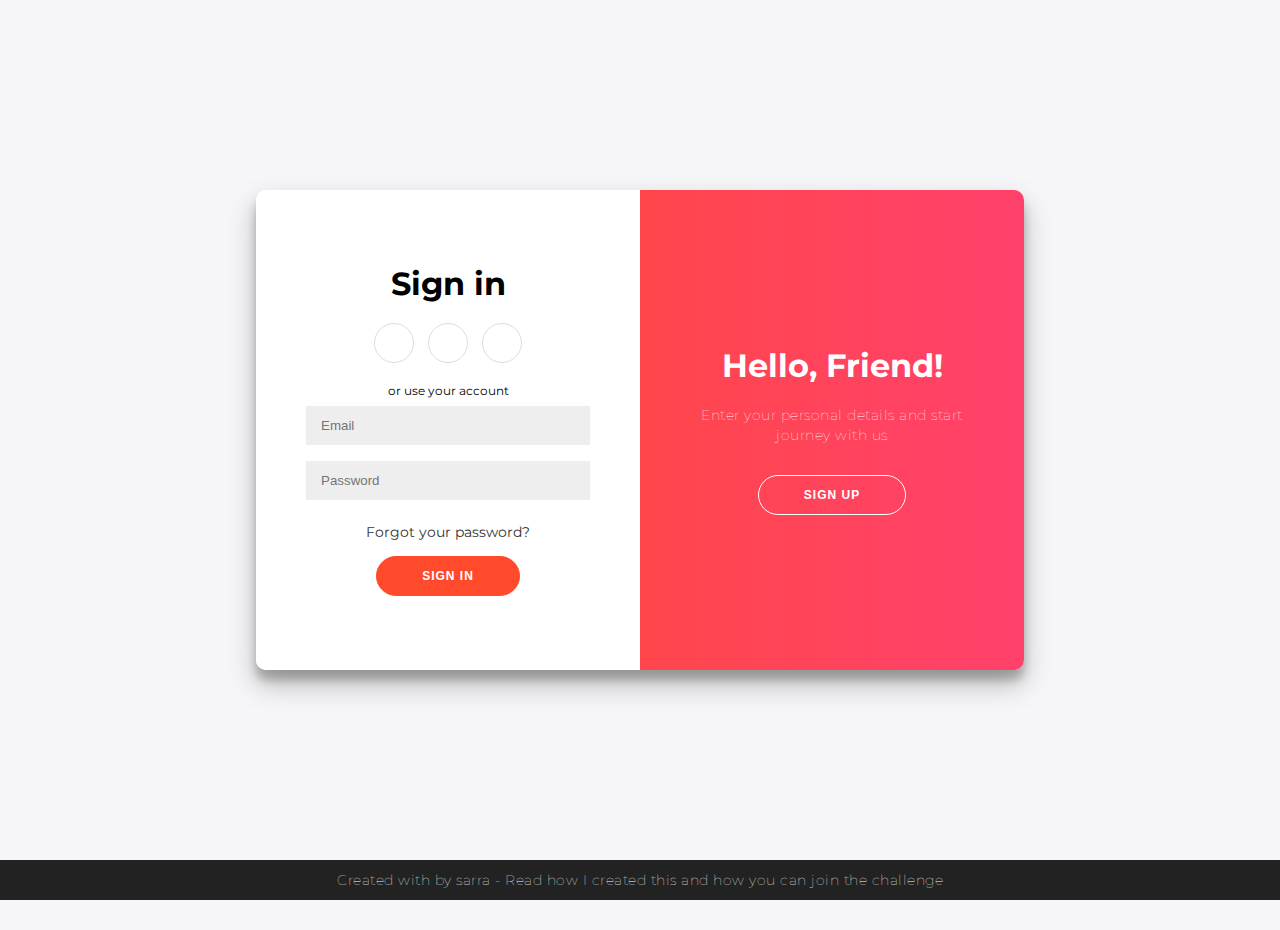
<file: account.html>
<!DOCTYPE html>
<html lang="en">
  <head>
    <meta charset="UTF-8" />
    <meta http-equiv="X-UA-Compatible" content="IE=edge" />
    <meta name="viewport" content="width=device-width, initial-scale=1.0" />
    <title>Document</title>
    <link rel="stylesheet" href="account.css" />
    <link
      rel="stylesheet"
      href="https://cdnjs.cloudflare.com/ajax/libs/font-awesome/6.3.0/css/all.min.css"
      integrity="sha512-SzlrxWUlpfuzQ+pcUCosxcglQRNAq/DZjVsC0lE40xsADsfeQoEypE+enwcOiGjk/bSuGGKHEyjSoQ1zVisanQ=="
      crossorigin="anonymous"
      referrerpolicy="no-referrer"
    />
  </head>
  <body>
    
    <div class="container" id="container">
      <div class="form-container sign-up-container">
        <form action="#">
          <h1>Create Account</h1>
          <div class="social-container">
            <a href="#" class="social"><i class="fab fa-facebook-f"></i></a>
            <a href="#" class="social"><i class="fab fa-google-plus-g"></i></a>
            <a href="#" class="social"><i class="fab fa-linkedin-in"></i></a>
          </div>
          <span>or use your email for registration</span>
          <input type="text" placeholder="Name" />
          <input type="email" placeholder="Email" />
          <input type="password" placeholder="Password" />
          <button>Sign Up</button>
        </form>
      </div>
      <div class="form-container sign-in-container">
        <form action="#">
          <h1>Sign in</h1>
          <div class="social-container">
            <a href="#" class="social"><i class="fab fa-facebook-f"></i></a>
            <a href="#" class="social"><i class="fab fa-google-plus-g"></i></a>
            <a href="#" class="social"><i class="fab fa-linkedin-in"></i></a>
          </div>
          <span>or use your account</span>
          <input type="email" placeholder="Email" />
          <input type="password" placeholder="Password" />
          <a href="#">Forgot your password?</a>
          <button>Sign In</button>
        </form>
      </div>
      <div class="overlay-container">
        <div class="overlay">
          <div class="overlay-panel overlay-left">
            <h1>Welcome Back!</h1>
            <p>
              To keep connected with us please login with your personal info
            </p>
            <button class="ghost" id="signIn">Sign In</button>
          </div>
          <div class="overlay-panel overlay-right">
            <h1>Hello, Friend!</h1>
            <p>Enter your personal details and start journey with us</p>
            <button class="ghost" id="signUp">Sign Up</button>
          </div>
        </div>
      </div>
    </div>

    <footer>
      <p>
        Created with <i class="fa fa-heart"></i> by sarra - Read how I created
        this and how you can join the challenge
      </p>
    </footer>
    <script src="account.js"></script>
  </body>
</html>
</file>
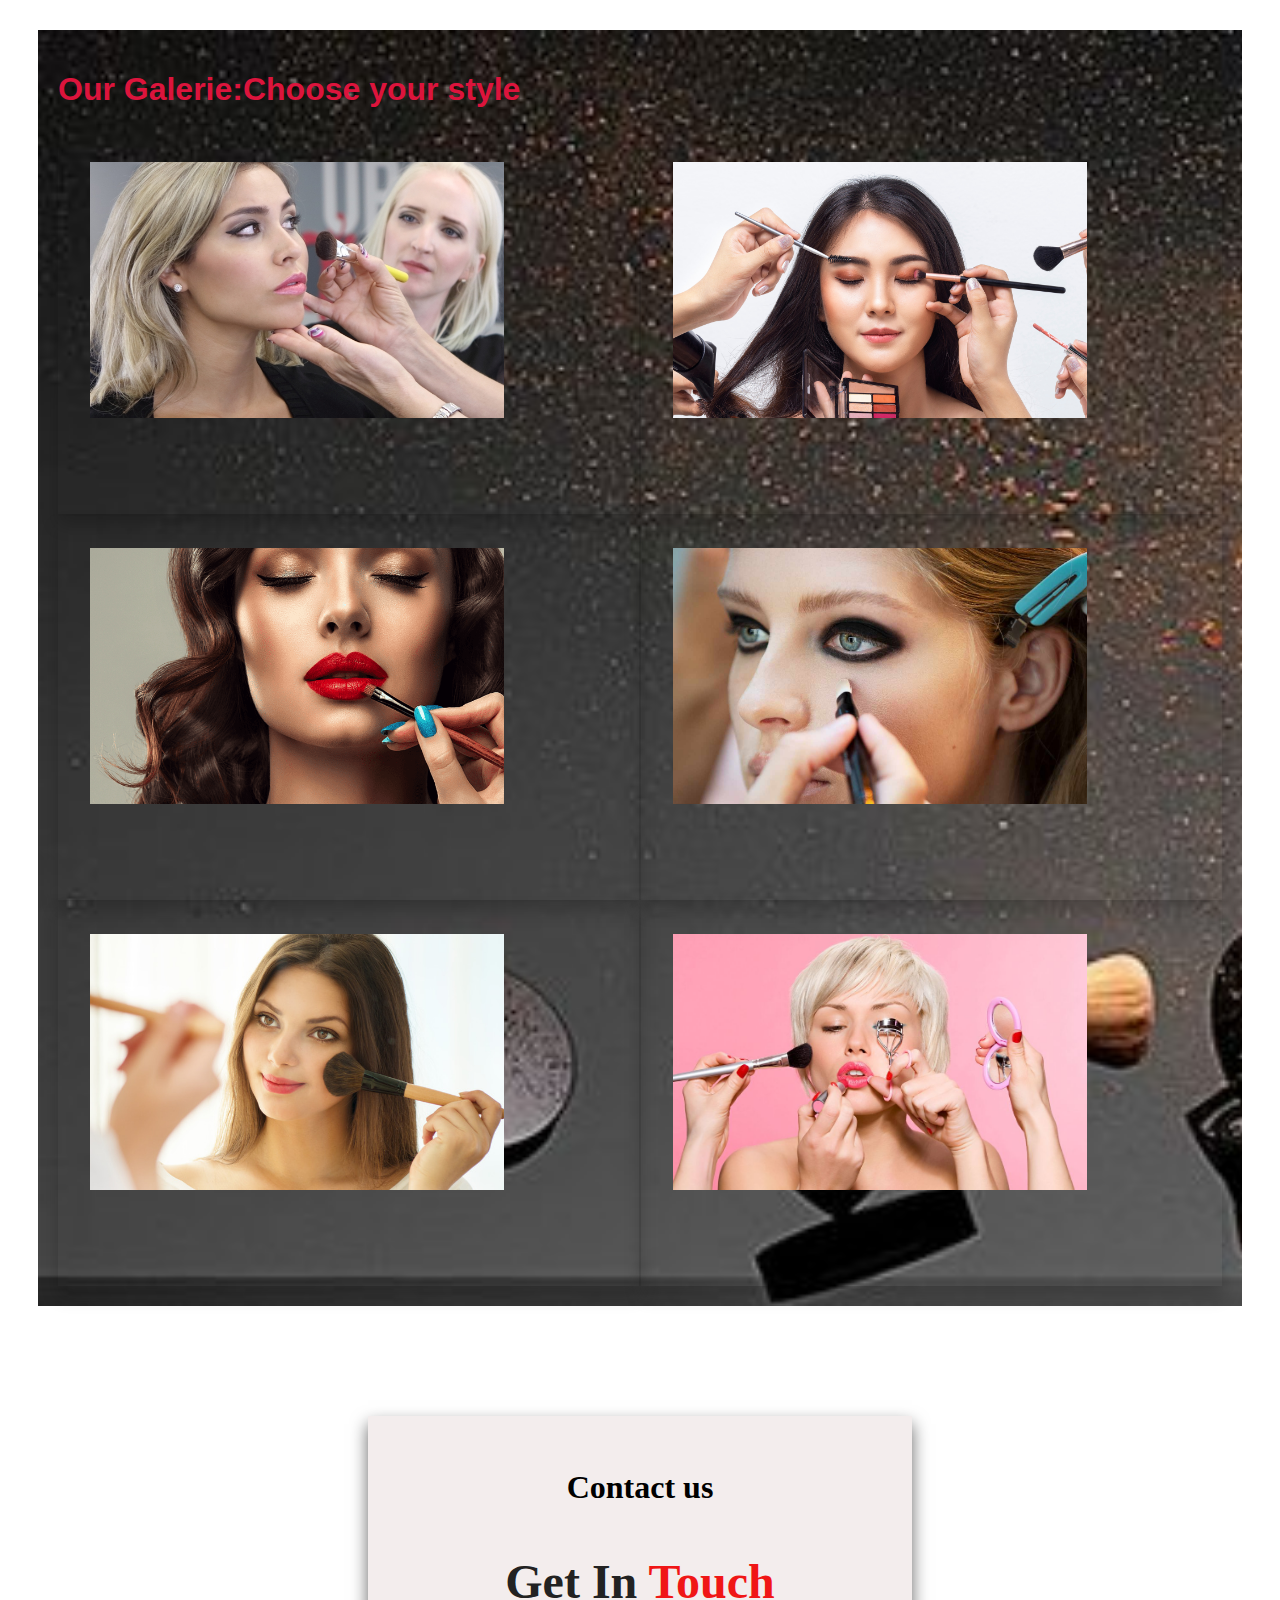
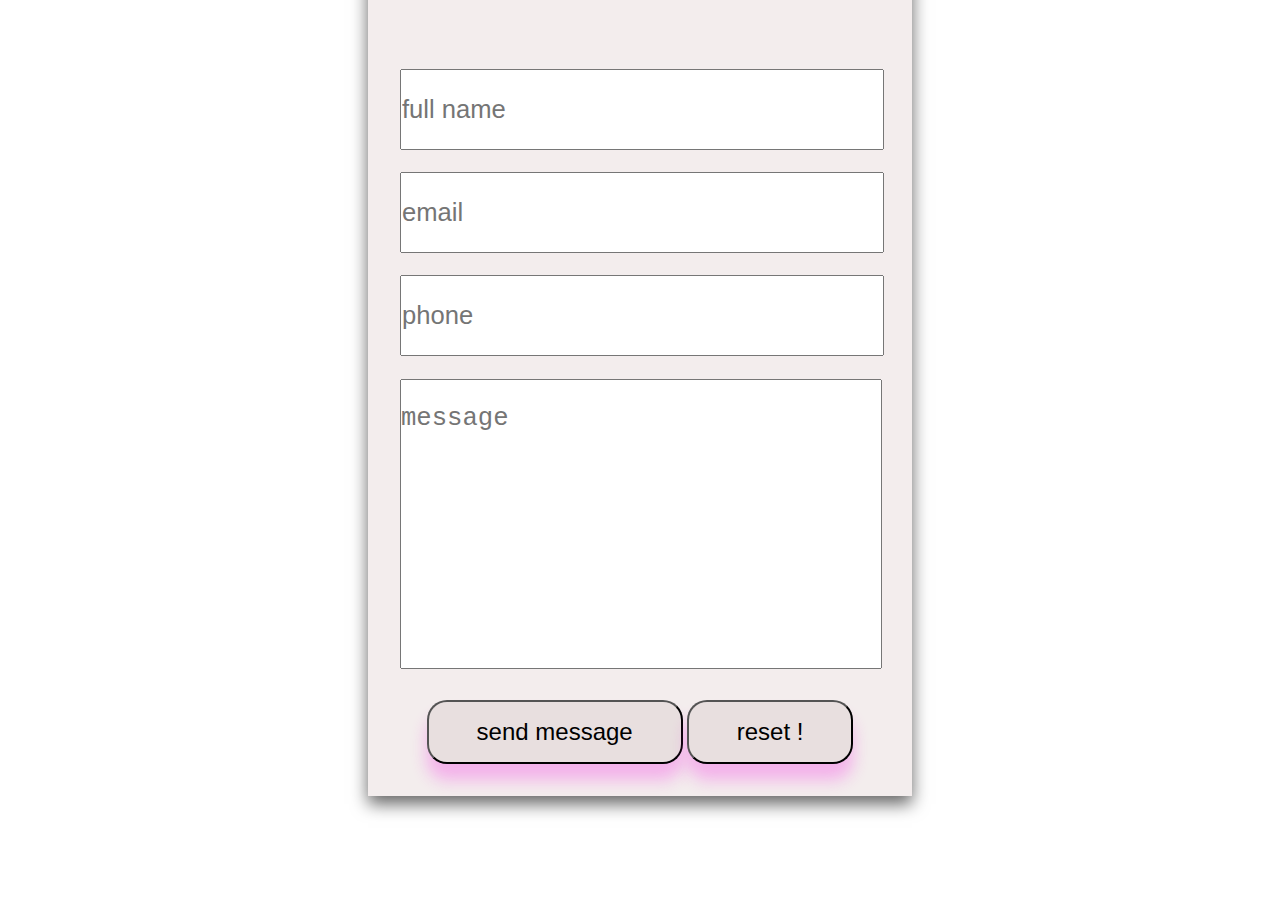
<file: page1.html>
<!DOCTYPE html>
<html lang="en">
  <head>
    <meta charset="UTF-8" />
    <meta http-equiv="X-UA-Compatible" content="IE=edge" />
    <meta name="viewport" content="width=device-width, initial-scale=1.0" />
    <title>galerie</title>
    <link rel="icon" href="/images/make.png" />
    <link rel="stylesheet" href="style1.css" />
    <link
      rel="stylesheet"
      href="https://cdnjs.cloudflare.com/ajax/libs/font-awesome/6.3.0/css/all.min.css"
      integrity="sha512-SzlrxWUlpfuzQ+pcUCosxcglQRNAq/DZjVsC0lE40xsADsfeQoEypE+enwcOiGjk/bSuGGKHEyjSoQ1zVisanQ=="
      crossorigin="anonymous"
      referrerpolicy="no-referrer"
    />
  </head>
  <body>
    <section class="galerie" id="galerie">
      <h1 class="heading"><span> Our Galerie:Choose your style</span></h1>
      
      <div class="box-container">
        <div class="box">
          <img src="/images/galerie1.jpg" />
          <div class="content">
            <h3>eyliner</h3>
            <p></p>
            <a href="" class="btn">read more</a>
          </div>
        </div>

        <div class="box">
          <img src="/images/Galerie2.jpg" />
          <div class="content">
            <h3>hair</h3>
            <p></p>
            <a href="" class="btn">read more</a>
          </div>
        </div>

        <div class="box">
          <img src="/images/GAlerie3.png" />
          <div class="content">
            <h3>lips</h3>
            <p></p>
            <a href="" class="btn">read more</a>
          </div>
        </div>

        <div class="box">
          <img src="/images/galerie4.jpg" />
          <div class="content">
            <h3>Style 4</h3>
            <p></p>
            <a href="" class="btn">read more</a>
          </div>
        </div>
        <div class="box">
          <img src="/images/galerie5.jpg" />
          <div class="content">
            <h3>Style 5</h3>
            <p></p>
            <a href="" class="btn">read more</a>
          </div>
        </div>
        <div class="box">
          <img src="/images/galerie6.jpg" />
          <div class="content">
            <h3>Style 6</h3>
            <p></p>
            <a href="" class="btn">read more</a>
          </div>
        </div>
      </div>
    </section>

    <!--deuxieme partie-->
    <section class="msg" id="#msg">
      <form id="myform">
        <h1 id="contact us">Contact us</h1>
        <h3>Get In <span>Touch</span></h3>
        <input type="text" placeholder="full name" class="box" id="text" />
        <input type="email" placeholder="email" class="box" id="email" />
        <input type="number" placeholder="phone" class="box" id="numberphone" />
        <textarea
          placeholder="message"
          class="box"
          cols="30"
          rows="10"
        ></textarea>

        <input type="submit" value="send message" class="btn" />
        <input type="reset" value="reset !" class="btn" onclick="" />
      </form>
    </section>
    <script src="page1.js"></script>
    
  </body>
</html>
</file>
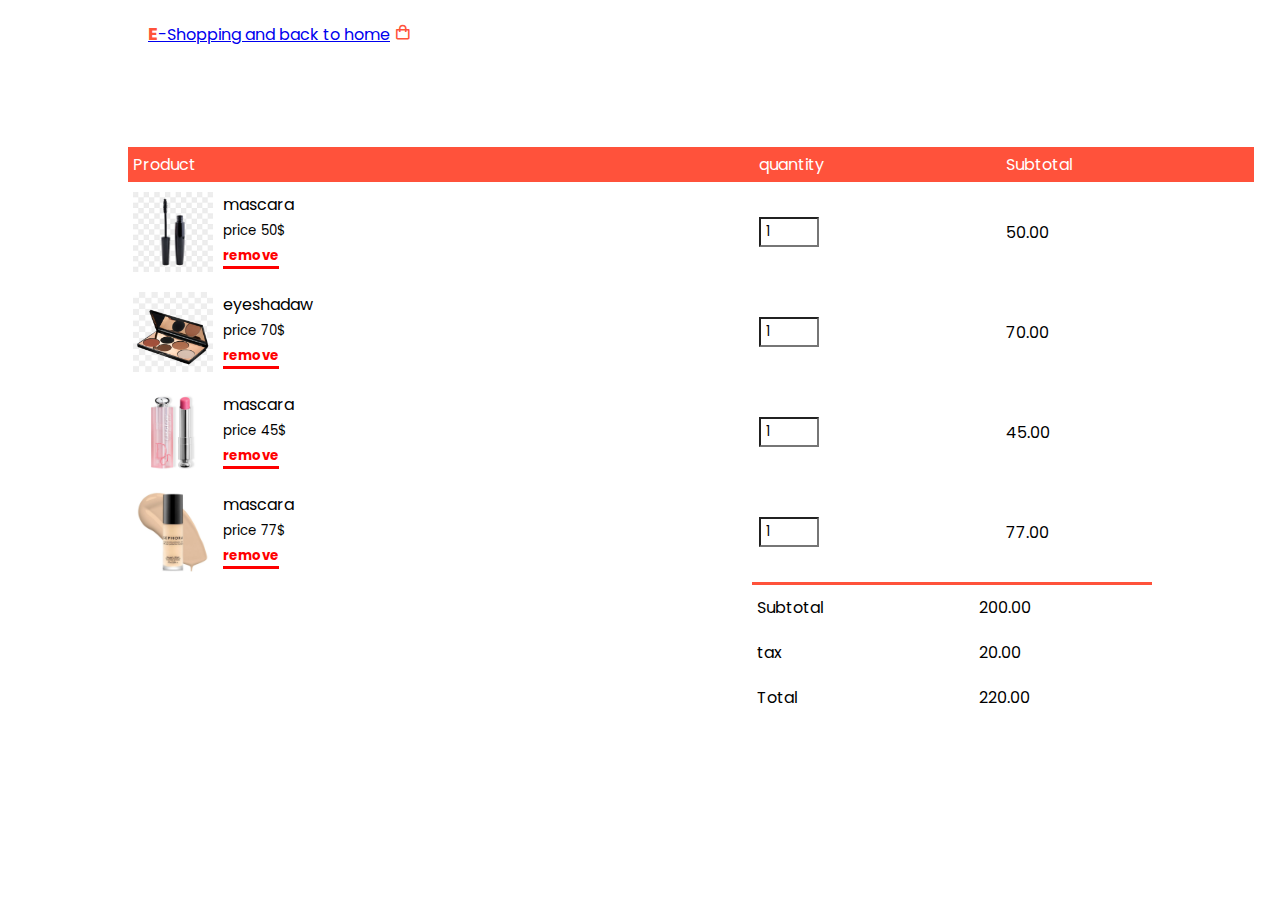
<file: page2.html>
<!DOCTYPE html>
<html lang="en">
  <head>
    <meta charset="UTF-8" />
    <meta http-equiv="X-UA-Compatible" content="IE=edge" />
    <meta name="viewport" content="width=device-width, initial-scale=1.0" />
    <title>Shop</title>
    <link
      href="https://unpkg.com/boxicons@2.1.4/css/boxicons.min.css"
      rel="stylesheet"
    />
    <link rel="stylesheet" href="style2.css" />
  </head>
  <body>
    <header>
      <div class="nav-container">
        <a href="index.html" class="logo"><span>E</span>-Shopping and back to home</a>
        
        <i class="bx bx-shopping-bag"></i>
      </div>
    </header>

    <section class="cart">
      <div class="small-container">
        <table>
          <tr>
            <th>Product</th>
            <th>quantity</th>
            <th>Subtotal</th>
          </tr>
          <tr>
            <td>
              <div class="cart-info">
                <img src="/imagePage2/maskara.jpg" alt="" />
                <div>
                  <p>mascara</p>
                  <small>price 50$</small><br />
                  <button class="deletes">remove</button>
                </div>
              </div>
            </td>
            <td><input type="number" value="1" min="1" /></td>
            <td>50.00</td>
          </tr>

          <tr>
            <td>
              <div class="cart-info">
                <img src="/imagePage2/eyeshadaw.jpg" alt="" />
                <div>
                  <p>eyeshadaw</p>
                  <small>price 70$</small><br />
                  <button class="deletes">remove</button>
                </div>
              </div>
            </td>
            <td><input type="number" value="1" min="1" /></td>
            <td>70.00</td>
          </tr>

          <tr>
            <td>
              <div class="cart-info">
                <img src="/imagePage2/rougeAlevre.jpg" alt="" />
                <div>
                  <p>mascara</p>
                  <small>price 45$</small><br />
                  <button class="deletes">remove</button>
                </div>
              </div>
            </td>
            <td><input type="number" value="1" min="1" /></td>
            <td>45.00</td>
          </tr>
          <tr class="delete">
            <td>
              <div class="cart-info">
                <img src="/imagePage2/sephora.webp" alt="" />
                <div>
                  <p>mascara</p>
                  <small>price 77$</small><br />
                  <button class="deletes">remove</button>
                </div>
              </div>
            </td>
            <td><input type="number" value="1" min="1" /></td>
            <td>77.00</td>
          </tr>
        </table>

        <div class="total-price">
          <table>
            <tr>
              <td>Subtotal</td>
              <td>200.00</td>
            </tr>
            <tr>
              <td>tax</td>
              <td>20.00</td>
            </tr>
            <tr>
              <td>Total</td>
              <td>220.00</td>
            </tr>
          </table>
        </div>
      </div>
    </section>

    <script>
      var tableRow = document.querySelectorAll(".small-container table tr");
      var deletes = document.getElementsByClassName("deletes");

      for (let i = 0; i < deletes.length; i++) {
        deletes[i].addEventListener("click", function () {
          if (tableRow.length == 1) {
            tableRow[i].remove();
          } else {
            tableRow[i + 1].remove();
          }
        });
      }
      
    </script>
  </body>
</html>
</file>
<file: account.css>
@import url("https://fonts.googleapis.com/css?family=Montserrat:400,800");

* {
  box-sizing: border-box;
}

body {
  background: #f6f5f7;
  display: flex;
  justify-content: center;
  align-items: center;
  flex-direction: column;
  font-family: "Montserrat", sans-serif;
  height: 100vh;
  margin: -20px 0 50px;
}

h1 {
  font-weight: bold;
  margin: 0;
}

h2 {
  text-align: center;
}

p {
  font-size: 14px;
  font-weight: 100;
  line-height: 20px;
  letter-spacing: 0.5px;
  margin: 20px 0 30px;
}

span {
  font-size: 12px;
}

a {
  color: #333;
  font-size: 14px;
  text-decoration: none;
  margin: 15px 0;
}

button {
  border-radius: 20px;
  border: 1px solid #ff4b2b;
  background-color: #ff4b2b;
  color: #ffffff;
  font-size: 12px;
  font-weight: bold;
  padding: 12px 45px;
  letter-spacing: 1px;
  text-transform: uppercase;
  transition: transform 80ms ease-in;
}

button:active {
  transform: scale(0.95);
}

button:focus {
  outline: none;
}

button.ghost {
  background-color: transparent;
  border-color: #ffffff;
}

form {
  background-color: #ffffff;
  display: flex;
  align-items: center;
  justify-content: center;
  flex-direction: column;
  padding: 0 50px;
  height: 100%;
  text-align: center;
}

input {
  background-color: #eee;
  border: none;
  padding: 12px 15px;
  margin: 8px 0;
  width: 100%;
}

.container {
  background-color: #fff;
  border-radius: 10px;
  box-shadow: 0 14px 28px rgba(0, 0, 0, 0.25), 0 10px 10px rgba(0, 0, 0, 0.22);
  position: relative;
  overflow: hidden;
  width: 768px;
  max-width: 100%;
  min-height: 480px;
}

.form-container {
  position: absolute;
  top: 0;
  height: 100%;
  transition: all 0.6s ease-in-out;
}

.sign-in-container {
  left: 0;
  width: 50%;
  z-index: 2;
}

.container.right-panel-active .sign-in-container {
  transform: translateX(100%);
}

.sign-up-container {
  left: 0;
  width: 50%;
  opacity: 0;
  z-index: 1;
}

.container.right-panel-active .sign-up-container {
  transform: translateX(100%);
  opacity: 1;
  z-index: 5;
  animation: show 0.6s;
}

@keyframes show {
  0%,
  49.99% {
    opacity: 0;
    z-index: 1;
  }

  50%,
  100% {
    opacity: 1;
    z-index: 5;
  }
}

.overlay-container {
  position: absolute;
  top: 0;
  left: 50%;
  width: 50%;
  height: 100%;
  overflow: hidden;
  transition: transform 0.6s ease-in-out;
  z-index: 100;
}

.container.right-panel-active .overlay-container {
  transform: translateX(-100%);
}

.overlay {
  background: #ff416c;
  background: -webkit-linear-gradient(to right, #ff4b2b, #ff416c);
  background: linear-gradient(to right, #ff4b2b, #ff416c);
  background-repeat: no-repeat;
  background-size: cover;
  background-position: 0 0;
  color: #ffffff;
  position: relative;
  left: -100%;
  height: 100%;
  width: 200%;
  transform: translateX(0);
  transition: transform 0.6s ease-in-out;
}

.container.right-panel-active .overlay {
  transform: translateX(50%);
}

.overlay-panel {
  position: absolute;
  display: flex;
  align-items: center;
  justify-content: center;
  flex-direction: column;
  padding: 0 40px;
  text-align: center;
  top: 0;
  height: 100%;
  width: 50%;
  transform: translateX(0);
  transition: transform 0.6s ease-in-out;
}

.overlay-left {
  transform: translateX(-20%);
}

.container.right-panel-active .overlay-left {
  transform: translateX(0);
}

.overlay-right {
  right: 0;
  transform: translateX(0);
}

.container.right-panel-active .overlay-right {
  transform: translateX(20%);
}

.social-container {
  margin: 20px 0;
}

.social-container a {
  border: 1px solid #dddddd;
  border-radius: 50%;
  display: inline-flex;
  justify-content: center;
  align-items: center;
  margin: 0 5px;
  height: 40px;
  width: 40px;
}

footer {
  background-color: #222;
  color: #fff;
  font-size: 14px;
  bottom: 0;
  position: fixed;
  left: 0;
  right: 0;
  text-align: center;
  z-index: 999;
}

footer p {
  margin: 10px 0;
}

footer i {
  color: red;
}

footer a {
  color: #3c97bf;
  text-decoration: none;
}
</file>
<file: style1.css>
section {
  background: url(/images/back1.jpg) no-repeat;
  background-size: cover;
   padding: 20px;
  margin: 30px;
}
.galerie .box-container {
  display: grid;
  grid-template-columns: repeat(auto-fit, minmax(25rem, 1fr));
  gap: 2px;
}
.galerie .box-container .box {
  height: 20rem;
  overflow: hidden;
  position: relative;
  box-shadow: 0 0.7rem 1rem rgba(0, 0, 0, 0.2);
  padding: 2rem;
}
.galerie .box-container .box:hover .content {
  display: flex;
}
.galerie .box-container .box img {
  height: 80%;
  width: 80%;
  box-shadow: 0 O.5rem 1rem rgba(0, 0, 0, 0.2);
  object-fit: cover;
}
.galerie .box-container .box .content {
  background: rgba(255, 255, 255, 0.8);
  display: flex;
  flex-flow: column;
  align-items: center;
  position: absolute;
  top: 0;
  left: 0;
  height: 100%;
  width: 100%;
  padding: 2rem;
  text-align: center;
  border: 0.2rem solid #222;
  display: none;
}
.galerie .box-container .box .btn{
  background-color: #eee;
  margin-top: 1rem;
  padding: 1rem 3rem;
  font-size: 1rem;
  box-shadow: 0 0.5rem 1rem rgba(0, 0, 0, 0.1);
  cursor: pointer;
  border-radius: 20px;
  font-family: 'Franklin Gothic Medium', 'Arial Narrow', Arial, sans-serif;
  animation: fadeIn 0.2s linear backwards 0.7s;
}

.galerie .box-container .box .btn:hover {
  color: rgb(247, 26, 26);
  letter-spacing: 0.2rem;
}
.galerie .heading {
  color: crimson;
  font-size: xx-large;
  font-family: "Lucida Sans", "Lucida Sans Regular", "Lucida Grande",
    "Lucida Sans Unicode", Geneva, Verdana, sans-serif;
}
.galerie .box-container .box .content h3 {
  font-size: 2rem;
  color: #222;
  animation: fadeIn 0.2s linear backwards;
}
.msg{
  background: url(/images/makeup-cosmetics.webp) no-repeat;
  background-size: cover;
  background-position: center;
  background-attachment: fixed;
  padding: 3rem 2rem;
}
.msg form{
  margin: 2rem auto ;
  background: #f3eded;
  text-align: center;
  max-width: 30rem ;
  box-shadow: 0 0.5rem 1rem rgba(0, 0, 0, 0.6);
  padding: 2rem;
  
}
.msg form h3{
  font-size: 3rem;
  color: #222;
}
.msg form span{
  color: #f01616;
}
.msg form .box{
  width: 100%;
  padding: 1.5rem 0;
  margin: .7rem 0;
  font-size: 1.6rem;
  color: #988f8f;
  text-transform: none;
  border-radius: 0.9rem solid #181313;
}
.msg form .box:focus{
  border-color: #f08080;
}
.msg form textarea{
  height: 15rem;
  resize: none;
}
.msg .btn{
background-color:#e8dfdf;
  display: inline-block;
  margin-top: 1rem;
  padding: 1rem 3rem;
    font-size: 1.5rem;
  box-shadow: 0 1rem 1rem rgba(244, 41, 227, 0.3);
  cursor: pointer;
  border-radius: 20px;
}
.msg .btn:hover{
  color: #f01616;
  letter-spacing: 0.2rem;
}
</file>
<file: style2.css>
@import url("https://fonts.googleapis.com/css2?family=Poppins:wght@400;500;600;700&family=Roboto:ital@1&display=swap");
* {
  background-image: url("/imagePage2");
  background-size: cover;
  background-repeat: no-repeat;
  font-family: "Poppins", sans-serif;
  margin: 0;
  padding: 0;
  box-sizing: border-box;
  list-style: none;
  scroll-behavior: smooth;
  scroll-padding: 2rem;
}
header .nav-container span,
i {
  font-size: large;
  color: #ff523b;
  font-weight: bold;
}
.nav-container {
  max-width: 1068px;
  margin: auto;
  width: 80%;
  padding: 20px;
}

.small-container {
  margin: 80px auto;
  width: 80%;
}
table {
  width: 110%;
  border-collapse: collapse;
}
.cart-info {
  display: flex;
  flex-wrap: wrap;
}
.cart-info .deletes {
  color: red;
  font-weight: bold;
  background-color: white;
  border:none;
  border-bottom: solid;
  }
th {
  text-align: left;
  padding: 5px;
  color: #fff;
  background: #ff523b;
  font-weight: normal;
}
td {
  padding: 10px 5px;
}
td input {
  width: 60px;
  height: 30px;
  padding: 5px;
}
td a {
  color: #ff523b;
  font-size: 12px;
}
td img {
  width: 80px;
  height: 80px;
  margin-right: 10px;
}
.total-price {
  display: flex;
  justify-content: flex-end;
}
.total-price table {
  border-top: 3px solid #ff523b;
  width: 100%;
  max-width: 400px;
}
</file>
